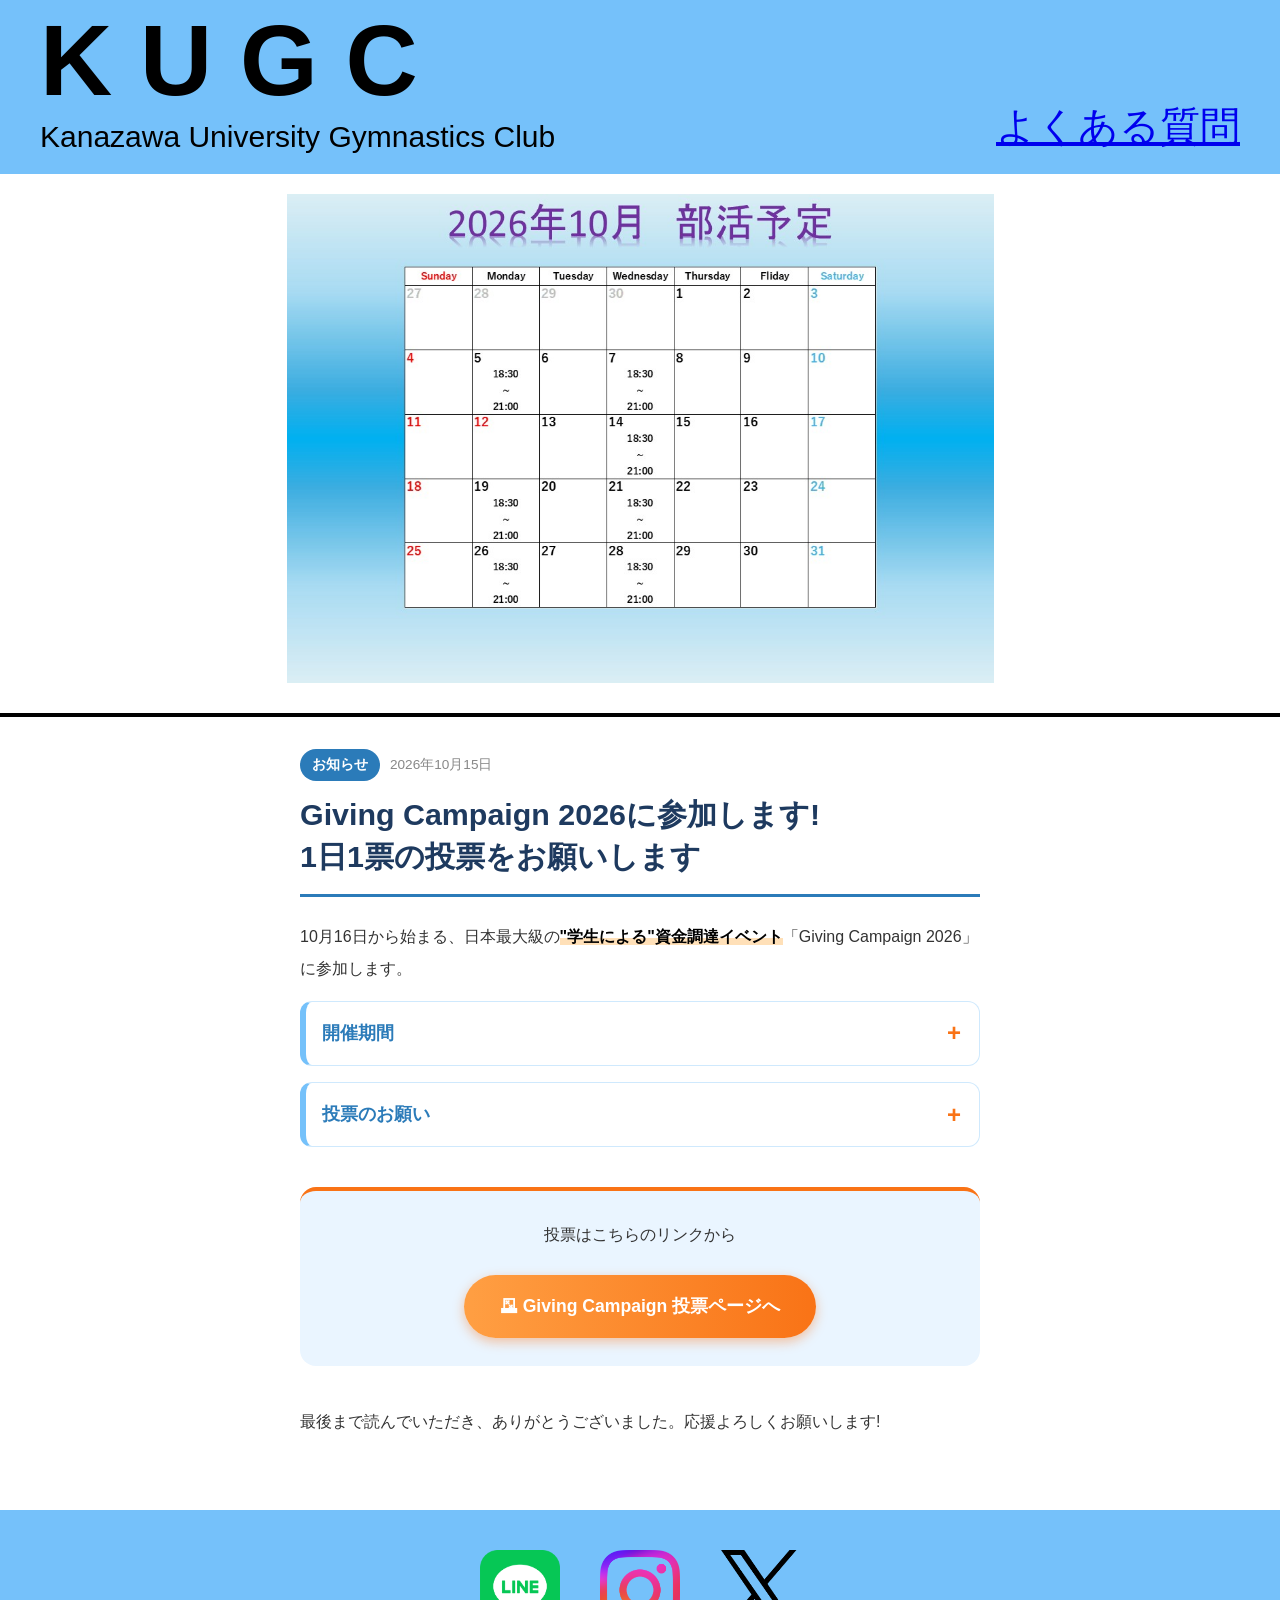
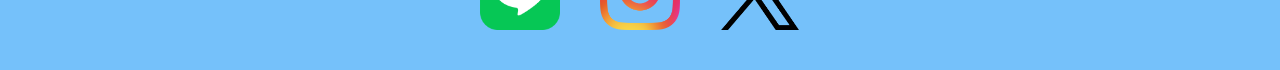
<file: index.html>
﻿<!DOCTYPE html>
<html lang="ja">
<head>
    <meta charset="utf-8" />
    <link rel="stylesheet" href="index.css" />
    <title>金沢大学体操部</title>
</head>
<body>
    <header>
        <div class="header-left">
            <div class="name"><b>K U G C</b></div>
            <div class="japanname">Kanazawa University Gymnastics Club</div>
        </div>
        <div class="QA">
            <a href="QA.html">よくある質問</a>
        </div>
    </header>
    <main>
    <!-- カレンダー画像が入る場所 -->
    <div class="box">
        <!-- 後で JS で画像を入れる -->
        <img src="2026年10月予定.jpg" id="calendarImage" alt="カレンダー画像" />
    </div>

    <div class="divider"></div>

    <!--<div class="blog"><b>ブログ</b></div>-->
    <article class="blog-post">
        <div class="blog-meta">
            <span class="blog-tag">お知らせ</span>
            <time datetime="2026-10-15">2026年10月15日</time>
        </div>

        <h1 class="blog-title">Giving Campaign 2026に参加します!<br>1日1票の投票をお願いします</h1>

        <p>
            10月16日から始まる、日本最大級の<mark>"学生による"資金調達イベント</mark>「Giving Campaign 2026」に参加します。
        </p>

        <details class="blog-acc">
            <summary>開催期間</summary>
            <div class="blog-acc-body">
                <div class="blog-info">🗓 2026年10月16日 〜 10月25日(10日間)</div>
            </div>
        </details>

        <details class="blog-acc">
            <summary>投票のお願い</summary>
            <div class="blog-acc-body">
                <p>
                    期間中は、<mark>1日1票</mark>投票することができます。みなさんの1票がとても大切です。
                </p>
                <p>
                    毎日の投票が大きな力になります。お手数ですが、ぜひ期間中たくさんの投票をお願いいたします。
                </p>
            </div>
        </details>

        <div class="blog-cta">
            <p>投票はこちらのリンクから</p>
            <a class="blog-btn" href="https://kanazawa-u.2026.giving-campaign.jp/groups?id=3d5ec892-1e1a-4d50-83ae-d8aee778aa94" target="_blank" rel="noopener">
                🗳 Giving Campaign 投票ページへ
            </a>
        </div>

        <p>最後まで読んでいただき、ありがとうございました。応援よろしくお願いします!</p>
    </article>
    <!--<div class="comingsoon">Coming Soon...<br /><br />
    </div>-->
    </main>

    <footer>
        <div class="LINE"><a href="https://line.me/R/ti/p/@173dghee"><img src="LINE.png" /></a></div>
        <div class="Instagram"><a href="https://www.instagram.com/kindaitaisou?igsh=MTN6djlkdGd4NzJkYw=="><img src="Instagram.png" /></a></div>
        <div class="X"><a href="https://x.com/kindaitaisoubu"><img src="X.png" /></a></div>
    </footer>
</body>
</html>
</file>
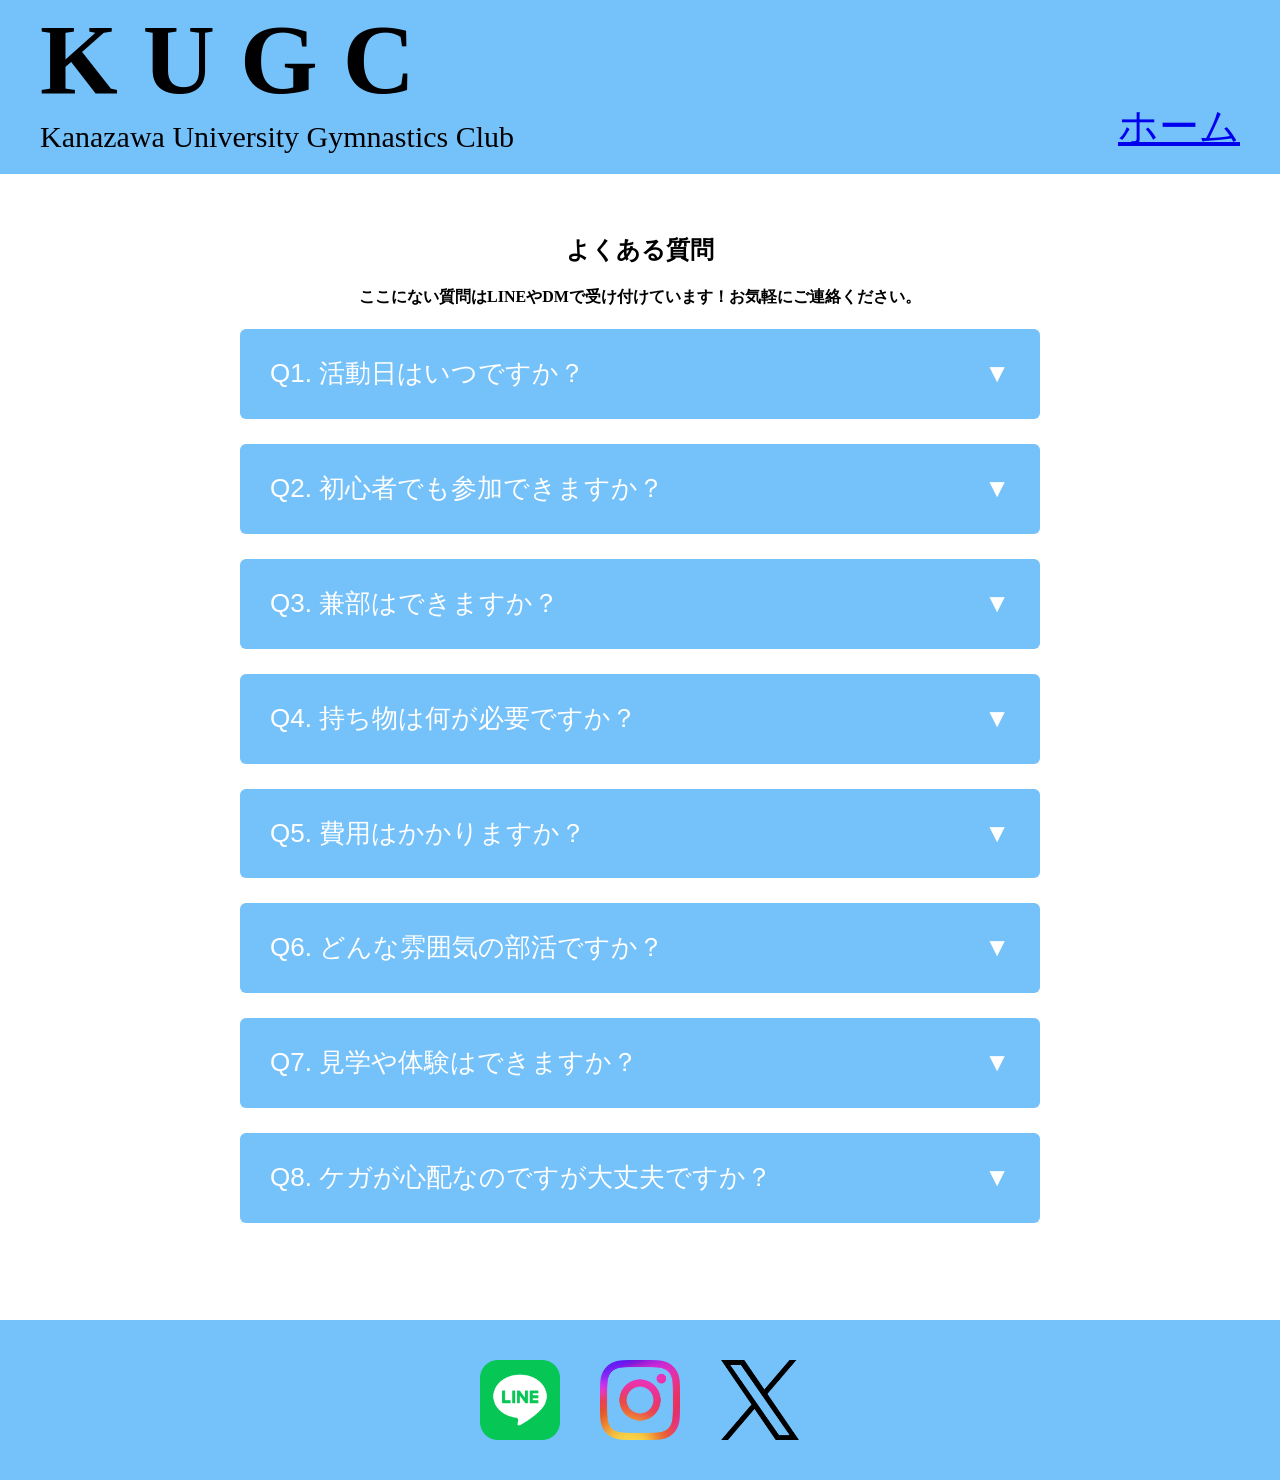
<file: QA.html>
﻿<!DOCTYPE html>
<html lang="ja">
<head>
    <meta charset="UTF-8">
    <title>体操部 よくある質問</title>
    <link rel="stylesheet" href="QA.css" />
</head>

<body>

    <!-- ===== ヘッダー ===== -->
    <header>
        <div class="header-left">
            <div class="name"><b>K U G C</b></div>
            <div class="japanname">Kanazawa University Gymnastics Club</div>
        </div>
        <div class="return">
            <a href="index.html">ホーム</a>
        </div>
    </header>

    <!-- ===== メイン ===== -->
    <main>

        <section class="faq-container">
            <h1>よくある質問</h1>
            <h4>ここにない質問はLINEやDMで受け付けています！お気軽にご連絡ください。</h4>

            <div class="faq-item">
                <button class="faq-question">Q1. 活動日はいつですか？</button>
                <div class="faq-answer">
                    <p>毎週 <strong>月・水の18:30〜21:00</strong> に活動しています。</p>
                </div>
            </div>

            <div class="faq-item">
                <button class="faq-question">Q2. 初心者でも参加できますか？</button>
                <div class="faq-answer">
                    <p><strong>大歓迎です。</strong> 大学から始めた人も多いので安心して来てください。</p>
                </div>
            </div>

            <div class="faq-item">
                <button class="faq-question">Q3. 兼部はできますか？</button>
                <div class="faq-answer">
                    <p><strong>可能です。</strong> 実際に兼部している部員もいます。</p>
                </div>
            </div>

            <div class="faq-item">
                <button class="faq-question">Q4. 持ち物は何が必要ですか？</button>
                <div class="faq-answer">
                    <p>水分だけあればOKです。服装は <strong>動きやすい格好</strong> で来てください。</p>
                </div>
            </div>

            <div class="faq-item">
                <button class="faq-question">Q5. 費用はかかりますか？</button>
                <div class="faq-answer">
                    <p><strong>基本的に費用はかかりません。</strong> 必要な道具は部で用意しています。</p>
                </div>
            </div>

            <div class="faq-item">
                <button class="faq-question">Q6. どんな雰囲気の部活ですか？</button>
                <div class="faq-answer">
                    <p>楽しく、自分のペースで取り組める雰囲気です。初心者も経験者も一緒に楽しめます。</p>
                </div>
            </div>

            <div class="faq-item">
                <button class="faq-question">Q7. 見学や体験はできますか？</button>
                <div class="faq-answer">
                    <p>いつでも可能です。気軽にLINEやDMにご連絡ください。</p>
                </div>
            </div>

            <div class="faq-item">
                <button class="faq-question">Q8. ケガが心配なのですが大丈夫ですか？</button>
                <div class="faq-answer">
                    <p>経験のある先生がいるので、技のポイントや注意点をその場でしっかり伝えてくれます。無理のない範囲で進めるので、初めてでも安全に取り組めます。</p>
                </div>
            </div>
            <br /><br />
        </section>

    </main><br /><br />
    <footer>
        <div class="LINE"><a href="https://line.me/R/ti/p/@173dghee"><img src="LINE.png" /></a></div>
        <div class="Instagram"><a href="https://www.instagram.com/kindaitaisou?igsh=MTN6djlkdGd4NzJkYw=="><img src="Instagram.png" /></a></div>
        <div class="X"><a href="https://x.com/kindaitaisoubu"><img src="X.png" /></a></div>
    </footer>

    <!-- ===== アコーディオンJS ===== -->
    <script>
        document.querySelectorAll(".faq-question").forEach(button => {
            button.addEventListener("click", () => {

                const answer = button.nextElementSibling;

                button.classList.toggle("active");

                if (answer.style.height && answer.style.height !== "0px") {
                    answer.style.height = answer.scrollHeight + "px";
                    requestAnimationFrame(() => {
                        answer.style.height = "0px";
                    });
                } else {
                    answer.style.height = answer.scrollHeight + "px";

                    answer.addEventListener("transitionend", function handler() {
                        if (button.classList.contains("active")) {
                            answer.style.height = "auto";
                        }
                        answer.removeEventListener("transitionend", handler);
                    });
                }
            });
        });
    </script>

</body>
</html>
</file>
<file: index.css>
﻿/* ============================
   全体リセット & レイアウト基盤
============================ */
html, body {
    margin: 0;
    padding: 0;
    height: 100%; /* footer を下に押すために必要 */
}

body {
    display: flex;
    flex-direction: column; /* 縦に並べる */
    font-family: "Hiragino Sans", "Noto Sans JP", sans-serif;
}

a:visited {
    color: blue;
}

/* ============================
   ヘッダー
============================ */
header {
    background-color: #75c1fa;
    padding: 20px;
    display: flex;
    justify-content: space-between;
    align-items: flex-end;
}

.header-left {
    display: flex;
    flex-direction: column;
    margin-left: 20px;
}

.name {
    font-size: 100px;
    margin: 0;
    line-height: 0.8;
}

.japanname {
    font-size: 30px;
    margin-top: 20px;
}

.QA, .return {
    font-size: 40px;
    margin-right: 20px;
}

/* ============================
   メイン
============================ */
main {
    flex: 1; /* footer を下に押す */
    padding-bottom: 40px; /* スマホでの余白調整 */
}

/* カレンダー画像 */
.box img {
    width: 100%;
    max-width: 707px;
    height: auto;
    display: block;
    margin: 20px auto;
}

/* 区切り線 */
.divider {
    width: 100%;
    height: 4px;
    background-color: black;
    margin: 30px 0;
}

/* ブログタイトル */
.blog {
    font-size: 30px;
    margin-left: 20px;
}

/* Coming Soon */
.comingsoon {
    font-size: 100px;
    text-align: center;
    margin: 40px 0;
}

/* ============================
   フッター
============================ */
footer {
    background-color: #75c1fa;
    padding: 20px;
    display: flex;
    justify-content: center;
    align-items: center;
}

.LINE, .Instagram, .X {
    width: 80px;
    height: 80px;
    margin: 20px;
}

footer div img {
    width: 100%;
    height: 100%;
    object-fit: contain;
}

/* ============================
   ブログ記事
============================ */
.blog-post {
    max-width: 720px;
    margin: 32px auto;
    padding: 0 20px;
    font-family: "Hiragino Sans", "Noto Sans JP", Meiryo, sans-serif;
    color: #333;
    line-height: 2;
    box-sizing: border-box;
}

.blog-meta {
    display: flex;
    flex-wrap: wrap;
    gap: 10px;
    align-items: center;
    font-size: 0.85rem;
    color: #888;
}

.blog-tag {
    padding: 2px 12px;
    background: #2b7bb9;
    color: #fff;
    border-radius: 999px;
    font-weight: bold;
}

.blog-title {
    margin: 12px 0 24px;
    padding-bottom: 16px;
    font-size: 1.9rem;
    line-height: 1.4;
    color: #1e3a5f;
    border-bottom: 3px solid #2b7bb9;
}

.blog-post h2 {
    margin: 40px 0 12px;
    padding-left: 12px;
    font-size: 1.25rem;
    color: #2b7bb9;
    border-left: 6px solid #75c1fa;
}

.blog-post p {
    margin: 0 0 16px;
}

.blog-post mark {
    background: linear-gradient(transparent 60%, #ffe0b8 60%);
    font-weight: bold;
}

.blog-info {
    margin: 16px 0;
    padding: 16px 20px;
    background: #eef7ff;
    border-left: 4px solid #75c1fa;
    border-radius: 12px;
    font-weight: bold;
    color: #2b7bb9;
}

.blog-cta {
    margin: 40px 0;
    padding: 28px 20px;
    background: #eaf5ff;
    border-top: 4px solid #f97316;
    border-radius: 16px;
    text-align: center;
}

.blog-btn {
    display: inline-block;
    margin-top: 8px;
    padding: 14px 36px;
    background: linear-gradient(90deg, #ff9f43, #f97316);
    color: #fff !important;
    font-size: 1.1rem;
    font-weight: bold;
    text-decoration: none;
    border-radius: 999px;
    box-shadow: 0 4px 12px rgba(249, 115, 22, 0.4);
    transition: transform 0.2s, box-shadow 0.2s;
}

    .blog-btn:hover {
        transform: translateY(-2px);
        box-shadow: 0 8px 18px rgba(249, 115, 22, 0.5);
    }

/* アコーディオン */
.blog-acc {
    margin: 16px 0;
    background: #fff;
    border: 1px solid #cfe9fd;
    border-left: 6px solid #75c1fa;
    border-radius: 12px;
    overflow: hidden;
}

    .blog-acc summary {
        position: relative;
        padding: 14px 48px 14px 16px;
        font-size: 1.1rem;
        font-weight: bold;
        color: #2b7bb9;
        cursor: pointer;
        list-style: none;
        transition: background 0.2s;
    }

        .blog-acc summary::-webkit-details-marker {
            display: none;
        }

        .blog-acc summary:hover {
            background: #eef7ff;
        }

        .blog-acc summary::after {
            content: "+";
            position: absolute;
            right: 18px;
            top: 50%;
            transform: translateY(-50%);
            font-size: 1.5rem;
            line-height: 1;
            color: #f97316;
        }

    .blog-acc[open] summary::after {
        content: "−";
    }

    .blog-acc[open] summary {
        border-bottom: 1px solid #cfe9fd;
    }

.blog-acc-body {
    padding: 16px 16px 4px;
}

    .blog-acc-body .blog-info {
        margin: 0 0 12px;
    }

/* ============================
   スマホ対応
============================ */
@media (max-width: 600px) {

    /* サイト全体 */
    .name {
        font-size: 60px;
    }

    .japanname {
        font-size: 20px;
        margin-top: 10px;
    }

    .QA, .return {
        font-size: 16px;
        margin-right: 10px;
    }

    .blog {
        font-size: 22px;
    }

    .comingsoon {
        font-size: 60px;
    }

    .LINE, .Instagram, .X {
        width: 60px;
        height: 60px;
        margin: 10px;
    }

    /* ブログ記事 */
    .blog-post {
        margin: 20px auto;
        padding: 0 16px;
    }

    .blog-title {
        font-size: 1.5rem;
    }

    .blog-post h2 {
        font-size: 1.15rem;
    }

    .blog-cta {
        padding: 24px 16px;
    }

    .blog-btn {
        display: block;
        padding: 14px 20px;
        font-size: 1rem;
    }
}
</file>
<file: QA.css>
﻿/* ============================
   全体リセット & レイアウト基盤
============================ */
html, body {
    margin: 0;
    padding: 0;
    height: 100%;
}

body {
    display: flex;
    flex-direction: column;
}

main {
    flex: 1;
}

a:visited {
    color: blue;
}

/* ============================
   ヘッダー
============================ */
header {
    background-color: #75c1fa;
    padding: 20px;
    display: flex;
    justify-content: space-between;
    align-items: flex-end;
}

.header-left {
    display: flex;
    flex-direction: column;
    margin-left: 20px;
}

.name {
    font-size: 100px;
    margin: 0;
    line-height: 0.8;
}

.japanname {
    font-size: 30px;
    margin-top: 20px;
}

.QA, .return {
    font-size: 40px;
    margin-right: 20px;
}

/* ============================
   FAQ（アコーディオン）
============================ */
h1, h4 {
    text-align: center;
}

.faq-container {
    max-width: 800px;
    margin: 0 auto;
    padding: 40px 20px 0 20px;
}

.faq-question {
    width: 100%;
    text-align: left;
    font-size: 26px !important; /* ← 2倍サイズ */
    padding: 28px 30px;
    border: none;
    outline: none;
    background: #75c1fa;
    color: white;
    cursor: pointer;
    border-radius: 6px;
    display: flex;
    justify-content: space-between;
    align-items: center;
    line-height: 1.3;
    transition: background 0.2s ease;
}


    .faq-question::after {
        content: "▼";
        font-size: 26px !important; /* ← アイコンも2倍 */
        margin-left: 10px;
        transition: transform 0.3s ease;
    }

    .faq-question.active::after {
        transform: rotate(180deg);
    }

    .faq-question:hover {
        background: #5aaee8;
    }

.faq-answer {
    height: 0;
    overflow: hidden;
    background: white;
    transition: height 0.3s ease;
    padding: 0 24px;
    border-radius: 0 0 6px 6px;
    box-shadow: 0 2px 5px rgba(0,0,0,0.05);
    margin-bottom: 25px;
    font-size:26px;
}

    .faq-answer p {
        margin: 18px 0;
        font-size: 20px;
    }

/* ============================
   フッター（必要なときだけ下固定）
============================ */
footer {
    background-color: #75c1fa;
    padding: 20px;
    display: flex;
    justify-content: center;
    align-items: center;
}

.LINE, .Instagram, .X {
    width: 80px;
    height: 80px;
    margin: 20px;
}

footer div img {
    width: 100%;
    height: 100%;
    object-fit: contain;
}

/* ============================
   スマホ対応
============================ */
@media (max-width: 600px) {

    .name {
        font-size: 60px;
    }

    .japanname {
        font-size: 20px;
        margin-top: 10px;
    }

    .QA, .return {
        font-size: 16px;
        margin-right: 10px;
    }

    .LINE, .Instagram, .X {
        width: 60px;
        height: 60px;
        margin: 10px;
    }

    /* ★スマホでも確実に大きくする */
    .faq-question {
        font-size: 26px !important;
        padding: 20px;
    }

        .faq-question::after {
            font-size: 26px !important;
        }

    .faq-answer p {
        font-size: 26px;
    }
}

/* ============================
   スマホで縦が短い時だけ footer を下固定
============================ */
@media (max-height: 700px) {
    footer {
        position: fixed;
        bottom: 0;
        left: 0;
        width: 100%;
    }
}
</file>
